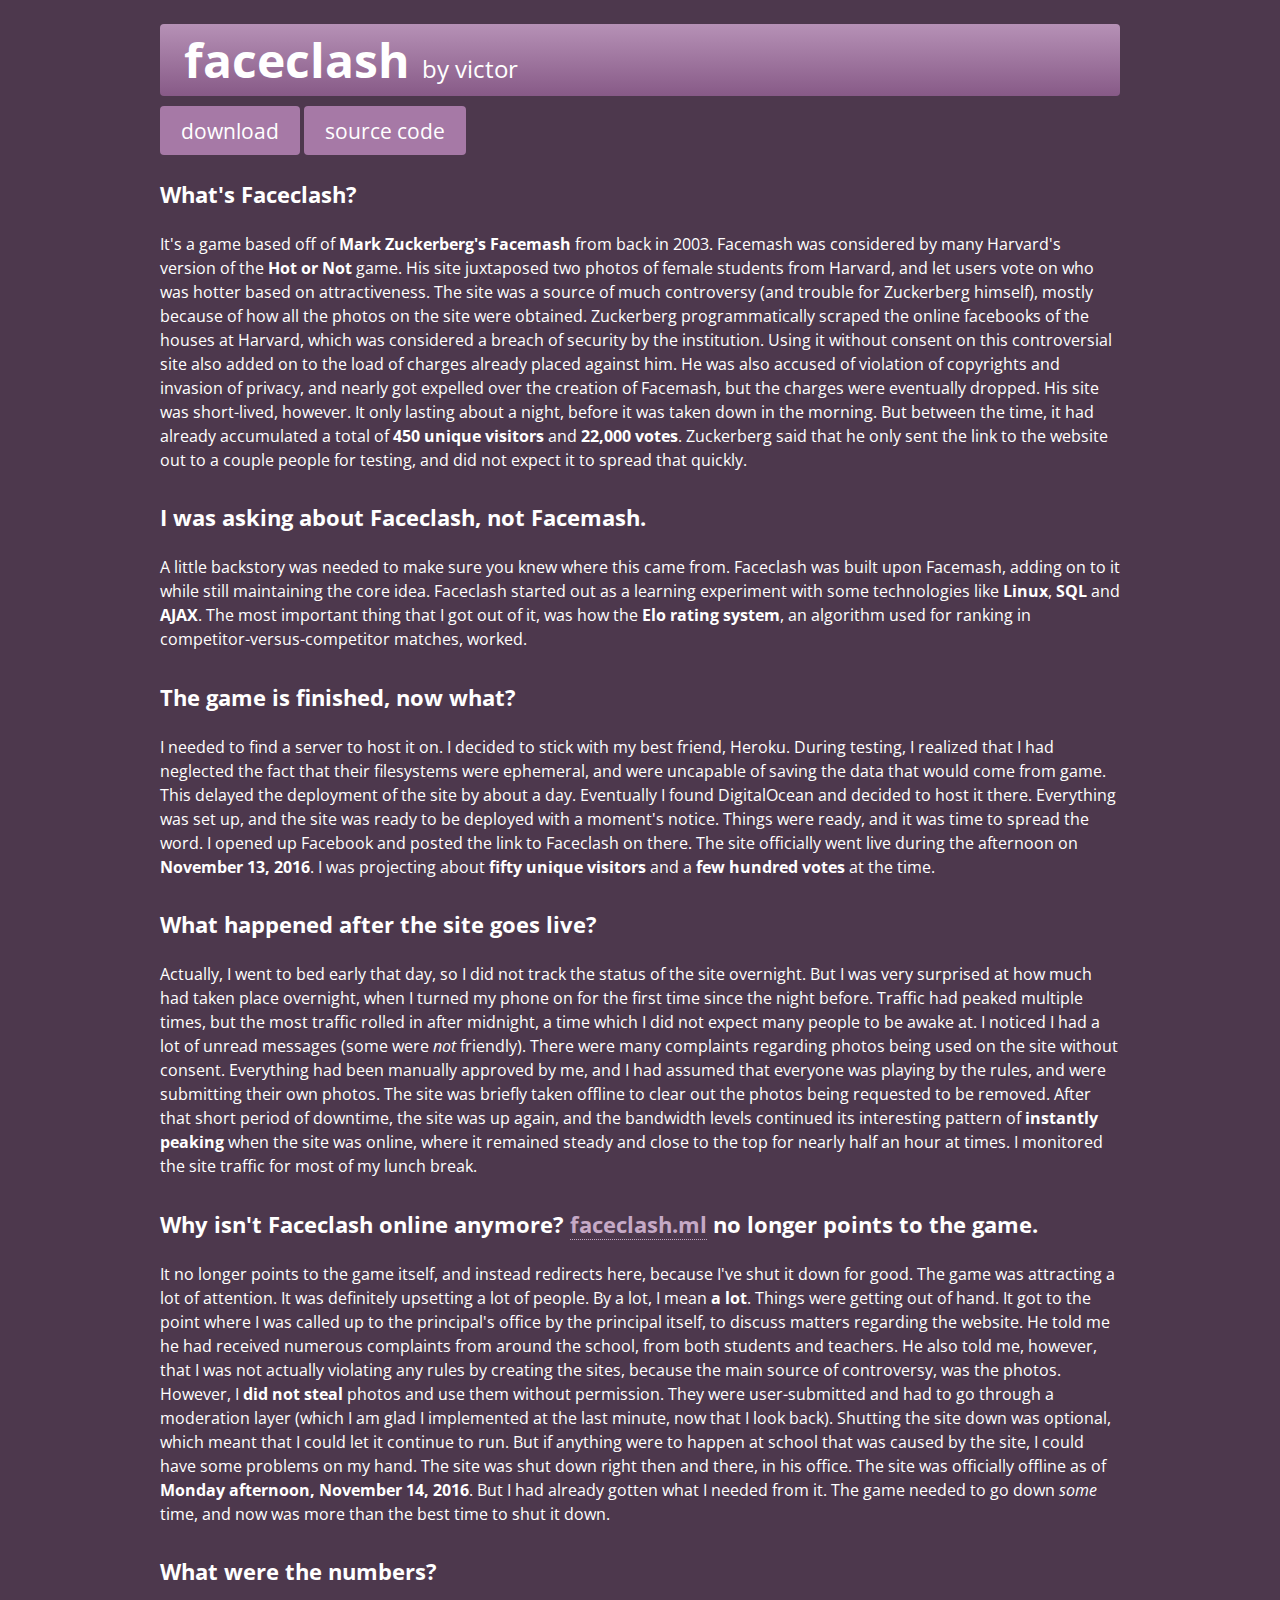
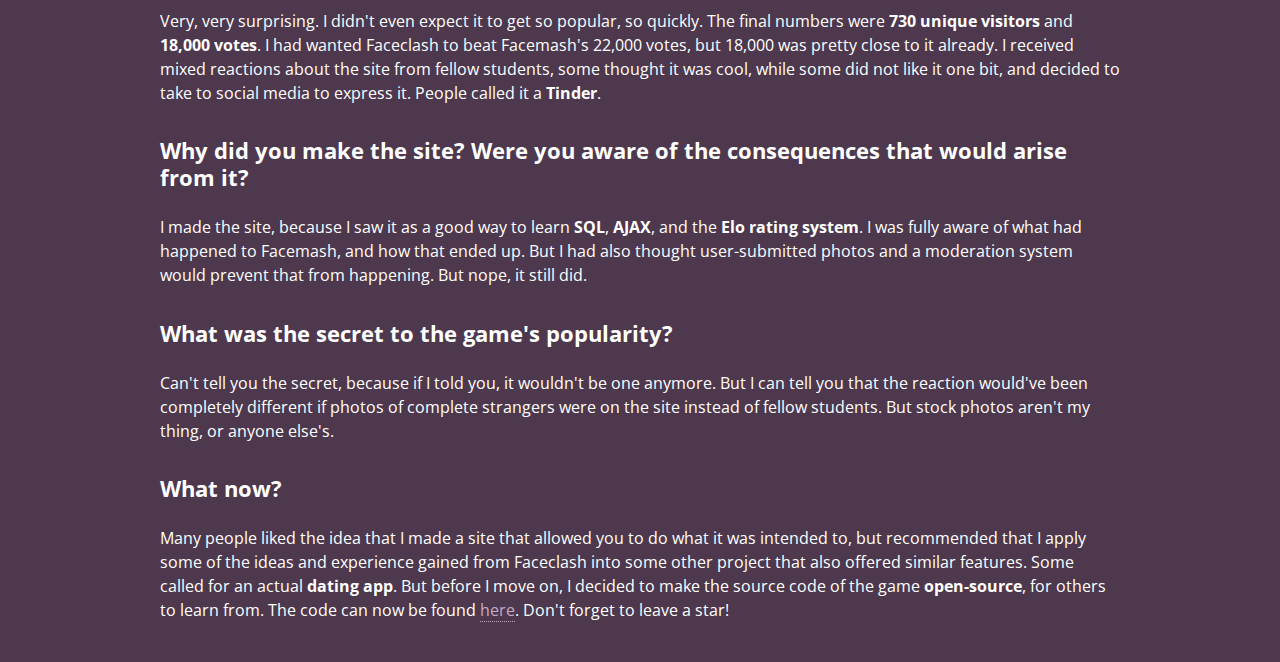
<file: index.html>
<!DOCTYPE html>
<html>
    <head>
        <title>Faceclash</title>
        <meta charset="utf-8">
        <meta name="viewport" content="width=device-width, initial-scale=1, user-scalable=no">
        <link rel="icon" href="images/favicon.png" type="image/png">
        <link rel="stylesheet" href="assets/css/faceclash.min.css">
    </head>
    <body>
        <div id="wrapper">
            <div id="content">
                <span class="banner">Faceclash <span class="small">by Victor</span></span>
                <ul class="buttons">
                    <li><a href="https://github.com/ifvictr/faceclash/archive/master.zip" class="button" target="_blank">Download</a></li>
                    <li><a href="https://github.com/ifvictr/faceclash" class="button" target="_blank">Source code</a></li>
                </ul>
                <div class="question" style="margin-top: 2.5em;">
                    <h1>What's Faceclash?</h1>
                    <p>
                        It's a game based off of <b>Mark Zuckerberg's Facemash</b> from back in 2003. Facemash was considered by many Harvard's
                        version of the <b>Hot or Not</b> game. His site juxtaposed two photos of female students from Harvard, and let users vote on who
                        was hotter based on attractiveness. The site was a source of much controversy (and trouble for Zuckerberg himself), mostly
                        because of how all the photos on the site were obtained. Zuckerberg programmatically scraped the online facebooks of the
                        houses at Harvard, which was considered a breach of security by the institution. Using it without consent on this
                        controversial site also added on to the load of charges already placed against him. He was also accused of violation of
                        copyrights and invasion of privacy, and nearly got expelled over the creation of Facemash, but the charges were eventually
                        dropped. His site was short-lived, however. It only lasting about a night, before it was taken down in the morning. But
                        between the time, it had already accumulated a total of <b>450 unique visitors</b> and <b>22,000 votes</b>. Zuckerberg
                        said that he only sent the link to the website out to a couple people for testing, and did not expect it to spread that
                        quickly.
                    </p>
                </div>
                <div class="question">
                    <h1>I was asking about Faceclash, not Facemash.</h1>
                    <p>
                        A little backstory was needed to make sure you knew where this came from. Faceclash was built upon Facemash,
                        adding on to it while still maintaining the core idea. Faceclash started out as a learning experiment with some
                        technologies like <b>Linux</b>, <b>SQL</b> and <b>AJAX</b>. The most important thing that I got out of it, was how
                        the <b>Elo rating system</b>, an algorithm used for ranking in competitor-versus-competitor matches, worked.
                    </p>
                </div>
                <div class="question">
                    <h1>The game is finished, now what?</h1>
                    <p>
                        I needed to find a server to host it on. I decided to stick with my best friend, Heroku. During testing, I realized that
                        I had neglected the fact that their filesystems were ephemeral, and were uncapable of saving the data that would come from
                        game. This delayed the deployment of the site by about a day. Eventually I found DigitalOcean and decided to host it there.
                        Everything was set up, and the site was ready to be deployed with a moment's notice. Things were ready, and it was time to
                        spread the word. I opened up Facebook and posted the link to Faceclash on there. The site officially went live during the
                        afternoon on <b>November 13, 2016</b>. I was projecting about <b>fifty unique visitors</b> and a <b>few hundred votes</b>
                        at the time.
                    </p>
                </div>
                <div class="question">
                    <h1>What happened after the site goes live?</h1>
                    <p>
                        Actually, I went to bed early that day, so I did not track the status of the site overnight. But I was very surprised at
                        how much had taken place overnight, when I turned my phone on for the first time since the night before. Traffic had
                        peaked multiple times, but the most traffic rolled in after midnight, a time which I did not expect many people to
                        be awake at. I noticed I had a lot of unread messages (some were <i>not</i> friendly). There were many complaints
                        regarding photos being used on the site without consent. Everything had been manually approved by me, and I had assumed
                        that everyone was playing by the rules, and were submitting their own photos. The site was briefly taken offline to clear
                        out the photos being requested to be removed. After that short period of downtime, the site was up again, and the bandwidth
                        levels continued its interesting pattern of <b>instantly peaking</b> when the site was online, where it remained steady
                        and close to the top for nearly half an hour at times. I monitored the site traffic for most of my lunch break.
                    </p>
                </div>
                <div class="question">
                    <h1>Why isn't Faceclash online anymore? <a href="https://faceclash.ml">faceclash.ml</a> no longer points to the game.</h1>
                    <p>
                        It no longer points to the game itself, and instead redirects here, because I've shut it down for good. The game was attracting
                        a lot of attention. It was definitely upsetting a lot of people. By a lot, I mean <b>a lot</b>. Things were getting out
                        of hand. It got to the point where I was called up to the principal's office by the principal itself, to discuss matters
                        regarding the website. He told me he had received numerous complaints from around the school, from both students and teachers.
                        He also told me, however, that I was not actually violating any rules by creating the sites, because the main source of
                        controversy, was the photos. However, I <b>did not steal</b> photos and use them without permission. They were user-submitted
                        and had to go through a moderation layer (which I am glad I implemented at the last minute, now that I look back). Shutting
                        the site down was optional, which meant that I could let it continue to run. But if anything were to happen at school that
                        was caused by the site, I could have some problems on my hand. The site was shut down right then and there, in his office.
                        The site was officially offline as of <b>Monday afternoon, November 14, 2016</b>. But I had already gotten what I needed
                        from it. The game needed to go down <i>some</i> time, and now was more than the best time to shut it down.
                    </p>
                </div>
                <div class="question">
                    <h1>What were the numbers?</h1>
                    <p>
                        Very, very surprising. I didn't even expect it to get so popular, so quickly. The final numbers were <b>730 unique visitors</b>
                        and <b>18,000 votes</b>. I had wanted Faceclash to beat Facemash's 22,000 votes, but 18,000 was pretty close to it already.
                        I received mixed reactions about the site from fellow students, some thought it was cool, while some did not like it one
                        bit, and decided to take to social media to express it. People called it a <b>Tinder</b>.
                    </p>
                </div>
                <div class="question">
                    <h1>Why did you make the site? Were you aware of the consequences that would arise from it?</h1>
                    <p>
                        I made the site, because I saw it as a good way to learn <b>SQL</b>, <b>AJAX</b>, and the <b>Elo rating system</b>. I was
                        fully aware of what had happened to Facemash, and how that ended up. But I had also thought user-submitted photos and a
                        moderation system would prevent that from happening. But nope, it still did.
                    </p>
                </div>
                <div class="question">
                    <h1>What was the secret to the game's popularity?</h1>
                    <p>
                        Can't tell you the secret, because if I told you, it wouldn't be one anymore. But I can tell you that the reaction would've
                        been completely different if photos of complete strangers were on the site instead of fellow students. But stock photos
                        aren't my thing, or anyone else's.
                    </p>
                </div>
                <div class="question">
                    <h1>What now?</h1>
                    <p>
                        Many people liked the idea that I made a site that allowed you to do what it was intended to, but recommended that I apply
                        some of the ideas and experience gained from Faceclash into some other project that also offered similar features. Some
                        called for an actual <b>dating app</b>. But before I move on, I decided to make the source code of the game <b>open-source</b>,
                        for others to learn from. The code can now be found <a href="https://github.com/ifvictr/faceclash" target="_blank">here</a>.
                        Don't forget to leave a star!
                    </p>
                </div>
            </div>
        </div>
    </body>
</html>
</file>
<file: assets/css/faceclash.min.css>
@import url(https://fonts.googleapis.com/css?family=Open+Sans:300,600);.banner,.button{text-transform:lowercase}a,b,body,caption,code,div,em,h1,h2,h3,h4,h5,h6,html,i,li,ol,p,pre,section,span,strong,table,tbody,td,tfoot,th,thead,tr,ul{border:0;font:inherit;margin:0;outline:0;padding:0;vertical-align:baseline}.banner,b,h1,strong{font-weight:700}*,:after,:before{box-sizing:border-box}body{background:#4d384d;color:#fff;font-family:"Open Sans",sans-serif;font-size:12pt;line-height:1}a{color:inherit;text-decoration:none}em,i{font-style:italic}h1{font-size:1.35em;line-height:1.25}p{line-height:1.5}ol,ul{list-style-type:none}#content{margin:auto auto 2.5em;max-width:75%}#content,#content>:not(:first-child),.question>*{margin-top:1.5em}#content a{border-bottom:1px dotted #c6a9c6;color:#c6a9c6;transition:.2s all ease-in-out;-webkit-transition:.2s all ease-in-out}#content a:hover{border-bottom-color:transparent}.banner{background:linear-gradient(180deg,#b691b6 0,#875a87 100%);background:-webkit-linear-gradient(top,#b691b6 0,#875a87 100%);border-radius:4px;display:block;font-size:3em;padding:.25em .5em}.small{font-size:.5em;font-weight:400}.buttons a{border:0!important;color:#fff!important}.buttons li{display:inline-block}.buttons .button{width:100%}.button{background:#a679a6;border:0;border-radius:4px;color:inherit;cursor:pointer;font-size:1.313em;outline:0;padding:.5em 1em;text-align:center;transition:.1s all ease-in-out;-webkit-transition:.1s all ease-in-out}.button:hover{background:rgba(166,121,166,.75)}.button:active{background:#875a87}@media screen and (max-width:736px){#content{max-width:90%}}@media screen and (max-width:480px){.button,.buttons li,.small{display:block}.buttons li+li{margin-top:.25em}}
</file>
